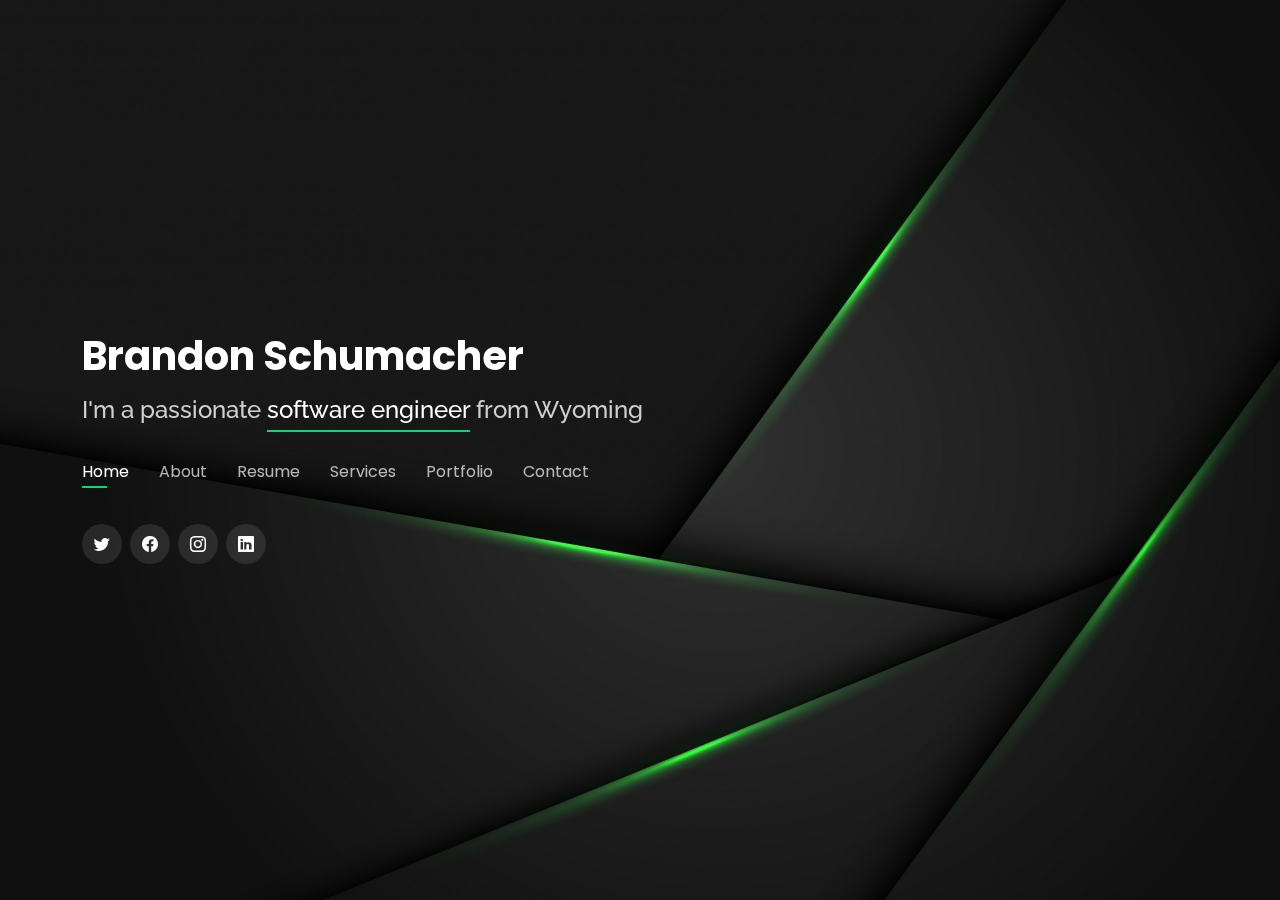
<file: index.html>
<!DOCTYPE html>
<html lang="en">

<head>
  <meta charset="utf-8">
  <meta content="width=device-width, initial-scale=1.0" name="viewport">

  <title>Brandon Schumacher's Portfolio</title>
  <meta content="" name="description">
  <meta content="" name="keywords">

  <!-- Favicons -->
  <link href="assets/img/favicon.png" rel="icon">
  <link href="assets/img/apple-touch-icon.png" rel="apple-touch-icon">

  <!-- Google Fonts -->
  <link href="https://fonts.googleapis.com/css?family=Open+Sans:300,300i,400,400i,600,600i,700,700i|Raleway:300,300i,400,400i,500,500i,600,600i,700,700i|Poppins:300,300i,400,400i,500,500i,600,600i,700,700i" rel="stylesheet">

  <!-- Vendor CSS Files -->
  <link href="assets/vendor/bootstrap/css/bootstrap.min.css" rel="stylesheet">
  <link href="assets/vendor/bootstrap-icons/bootstrap-icons.css" rel="stylesheet">
  <link href="assets/vendor/boxicons/css/boxicons.min.css" rel="stylesheet">
  <link href="assets/vendor/glightbox/css/glightbox.min.css" rel="stylesheet">
  <link href="assets/vendor/remixicon/remixicon.css" rel="stylesheet">
  <link href="assets/vendor/swiper/swiper-bundle.min.css" rel="stylesheet">

  <!-- Template Main CSS File -->
  <link href="assets/css/style.css" rel="stylesheet">

  <!-- =======================================================
  * Template Name: Personal - v4.8.1
  * Template URL: https://bootstrapmade.com/personal-free-resume-bootstrap-template/
  * Author: BootstrapMade.com
  * License: https://bootstrapmade.com/license/
  ======================================================== -->
</head>

<body>

  <!-- ======= Header ======= -->
  <header id="header">
    <div class="container" id="main-container">

      <h1 ><a href="index.html">Brandon Schumacher</a></h1>
      <!-- Uncomment below if you prefer to use an image logo -->
      <!-- <a href="index.html" class="mr-auto"><img src="assets/img/logo.png" alt="" class="img-fluid"></a> -->
      <h2>I'm a passionate <span>software engineer</span> from Wyoming</h2>

      <nav id="navbar" class="navbar">
        <ul>
          <li><a class="nav-link active" href="#header">Home</a></li>
          <li><a class="nav-link" href="#about">About</a></li>
          <li><a class="nav-link" href="#resume">Resume</a></li>
          <li><a class="nav-link" href="#services">Services</a></li>
          <li><a class="nav-link" href="#portfolio">Portfolio</a></li>
          <li><a class="nav-link" href="#contact">Contact</a></li>
        </ul>
        <i class="bi bi-list mobile-nav-toggle"></i>
      </nav><!-- .navbar -->

      <div class="social-links">
        <a href="#" class="twitter"><i class="bi bi-twitter"></i></a>
        <a href="#" class="facebook"><i class="bi bi-facebook"></i></a>
        <a href="#" class="instagram"><i class="bi bi-instagram"></i></a>
        <a href="#" class="linkedin"><i class="bi bi-linkedin"></i></a>
      </div>

    </div>
  </header><!-- End Header -->

  <!-- ======= About Section ======= -->
  <section id="about" class="about">

    <!-- ======= About Me ======= -->
    <div class="about-me container">

      <div class="section-title">
        <h2>About</h2>
        <p>Learn more about me</p>
      </div>

      <div class="row">
        <div class="col-lg-4" data-aos="fade-right">
          <img src="assets/img/me.jpg" class="img-fluid" alt="">
        </div>
        <div class="col-lg-8 pt-4 pt-lg-0 content" data-aos="fade-left">
          <h3>UI/UX &amp; Graphic Designer</h3>
          <p class="fst-italic">
            Lorem ipsum dolor sit amet, consectetur adipiscing elit, sed do eiusmod tempor incididunt ut labore et dolore
            magna aliqua.
          </p>
          <div class="row">
            <div class="col-lg-6">
              <ul>
                <li><i class="bi bi-chevron-right"></i> <strong>Birthday:</strong> <span>March 30, 1984</span></li>
                <li><i class="bi bi-chevron-right"></i> <strong>Website:</strong> <span>www.brandonschumacher.com</span></li>
                <li><i class="bi bi-chevron-right"></i> <strong>Phone:</strong> <span>+307 421 0465</span></li>
                <li><i class="bi bi-chevron-right"></i> <strong>Location:</strong> <span>Cheyenne, WY</span></li>
              </ul>
            </div>
            <div class="col-lg-6">
              <ul>
                <li><i class="bi bi-chevron-right"></i> <strong>Degree:</strong> <span>Bachelor's of Music Education</span></li>
                <li><i class="bi bi-chevron-right"></i> <strong>Certificate:</strong> <span>Software Engineer from Coding Dojo</span></li>
                <li><i class="bi bi-chevron-right"></i> <strong>Email:</strong> <span>btschu@icloud.com</span></li>
                <li><i class="bi bi-chevron-right"></i> <strong>Freelance:</strong> <span>Available</span></li>
              </ul>
            </div>
          </div>
          <!-- <p>
            Officiis eligendi itaque labore et dolorum mollitia officiis optio vero. Quisquam sunt adipisci omnis et ut. Nulla accusantium dolor incidunt officia tempore. Et eius omnis.
            Cupiditate ut dicta maxime officiis quidem quia. Sed et consectetur qui quia repellendus itaque neque. Aliquid amet quidem ut quaerat cupiditate. Ab et eum qui repellendus omnis culpa magni laudantium dolores.
          </p> -->
        </div>
      </div>

    </div><!-- End About Me -->

    <!-- ======= Counts ======= -->
    <div class="counts container">

      <div class="row">

        <div class="col-lg-3 col-md-6">
          <div class="count-box">
            <i class="bi bi-emoji-smile"></i>
            <span data-purecounter-start="0" data-purecounter-end="232" data-purecounter-duration="1" class="purecounter"></span>
            <p>Happy Clients</p>
          </div>
        </div>

        <div class="col-lg-3 col-md-6 mt-5 mt-md-0">
          <div class="count-box">
            <i class="bi bi-journal-richtext"></i>
            <span data-purecounter-start="0" data-purecounter-end="521" data-purecounter-duration="1" class="purecounter"></span>
            <p>Projects</p>
          </div>
        </div>

        <div class="col-lg-3 col-md-6 mt-5 mt-lg-0">
          <div class="count-box">
            <i class="bi bi-headset"></i>
            <span data-purecounter-start="0" data-purecounter-end="1463" data-purecounter-duration="1" class="purecounter"></span>
            <p>Hours Of Support</p>
          </div>
        </div>

        <div class="col-lg-3 col-md-6 mt-5 mt-lg-0">
          <div class="count-box">
            <i class="bi bi-award"></i>
            <span data-purecounter-start="0" data-purecounter-end="24" data-purecounter-duration="1" class="purecounter"></span>
            <p>Awards</p>
          </div>
        </div>

      </div>

    </div><!-- End Counts -->

    <!-- ======= Skills  ======= -->
    <div class="skills container">

      <div class="section-title">
        <h2>Skills</h2>
      </div>

      <div class="row skills-content">

        <div class="col-lg-6">
          <div class="progress">
            <span class="skill">HTML</span>
            <!-- <div class="progress-bar-wrap">
              <div class="progress-bar" role="progressbar" aria-valuenow="100" aria-valuemin="0" aria-valuemax="100"></div>
            </div> -->
          </div>

          <div class="progress">
            <span class="skill">CSS</span>
            <!-- <div class="progress-bar-wrap">
              <div class="progress-bar" role="progressbar" aria-valuenow="90" aria-valuemin="0" aria-valuemax="100"></div>
            </div> -->
          </div>

          <div class="progress">
            <span class="skill">JavaScript</span>
            <!-- <div class="progress-bar-wrap">
              <div class="progress-bar" role="progressbar" aria-valuenow="75" aria-valuemin="0" aria-valuemax="100"></div>
            </div> -->
          </div>

        </div>

        <div class="col-lg-6">
          <div class="progress">
            <span class="skill">Python</span>
            <!-- <div class="progress-bar-wrap">
              <div class="progress-bar" role="progressbar" aria-valuenow="80" aria-valuemin="0" aria-valuemax="100"></div>
            </div> -->
          </div>

          <div class="progress">
            <span class="skill">Flask</span>
            <!-- <div class="progress-bar-wrap">
              <div class="progress-bar" role="progressbar" aria-valuenow="90" aria-valuemin="0" aria-valuemax="100"></div>
            </div> -->
          </div>

          <div class="progress">
            <span class="skill">Django</span>
            <!-- <div class="progress-bar-wrap">
              <div class="progress-bar" role="progressbar" aria-valuenow="55" aria-valuemin="0" aria-valuemax="100"></div>
            </div> -->
          </div>

        </div>

      </div>

    </div><!-- End Skills -->

    <!-- ======= Interests ======= -->
    <div class="interests container">

      <div class="section-title">
        <h2>Skills</h2>
      </div>

      <div class="row">
        <div class="col-lg-3 col-md-4">
          <div class="icon-box">
            <i class="ri-html5-line" style="color: #ffbb2c;"></i>
            <h3>HTML5</h3>
          </div>
        </div>
        <div class="col-lg-3 col-md-4 mt-4 mt-md-0">
          <div class="icon-box">
            <i class="ri-css3-line" style="color: #5578ff;"></i>
            <h3>CSS3</h3>
          </div>
        </div>
        <div class="col-lg-3 col-md-4 mt-4 mt-md-0">
          <div class="icon-box">
            <!-- <i class="ri-calendar-todo-line" style="color: #e80368;"></i> -->
            <h3>Sed perspiciatis</h3>
          </div>
        </div>
        <div class="col-lg-3 col-md-4 mt-4 mt-lg-0">
          <div class="icon-box">
            <i class="ri-paint-brush-line" style="color: #e361ff;"></i>
            <h3>Magni Dolores</h3>
          </div>
        </div>
        <div class="col-lg-3 col-md-4 mt-4">
          <div class="icon-box">
            <i class="ri-database-2-line" style="color: #47aeff;"></i>
            <h3>Nemo Enim</h3>
          </div>
        </div>
        <div class="col-lg-3 col-md-4 mt-4">
          <div class="icon-box">
            <i class="ri-gradienter-line" style="color: #ffa76e;"></i>
            <h3>Eiusmod Tempor</h3>
          </div>
        </div>
        <div class="col-lg-3 col-md-4 mt-4">
          <div class="icon-box">
            <i class="ri-file-list-3-line" style="color: #11dbcf;"></i>
            <h3>Midela Teren</h3>
          </div>
        </div>
        <div class="col-lg-3 col-md-4 mt-4">
          <div class="icon-box">
            <i class="ri-price-tag-2-line" style="color: #4233ff;"></i>
            <h3>Pira Neve</h3>
          </div>
        </div>
        <div class="col-lg-3 col-md-4 mt-4">
          <div class="icon-box">
            <i class="ri-anchor-line" style="color: #b2904f;"></i>
            <h3>Dirada Pack</h3>
          </div>
        </div>
        <div class="col-lg-3 col-md-4 mt-4">
          <div class="icon-box">
            <i class="ri-disc-line" style="color: #b20969;"></i>
            <h3>Moton Ideal</h3>
          </div>
        </div>
        <div class="col-lg-3 col-md-4 mt-4">
          <div class="icon-box">
            <i class="ri-base-station-line" style="color: #ff5828;"></i>
            <h3>Verdo Park</h3>
          </div>
        </div>
        <div class="col-lg-3 col-md-4 mt-4">
          <div class="icon-box">
            <i class="ri-fingerprint-line" style="color: #29cc61;"></i>
            <h3>Flavor Nivelanda</h3>
          </div>
        </div>
      </div>

    </div><!-- End Interests -->

    <!-- ======= Testimonials ======= -->
    <div class="testimonials container">

      <div class="section-title">
        <h2>Testimonials</h2>
      </div>

      <div class="testimonials-slider swiper" data-aos="fade-up" data-aos-delay="100">
        <div class="swiper-wrapper">

          <div class="swiper-slide">
            <div class="testimonial-item">
              <p>
                <i class="bx bxs-quote-alt-left quote-icon-left"></i>
                Proin iaculis purus consequat sem cure digni ssim donec porttitora entum suscipit rhoncus. Accusantium quam, ultricies eget id, aliquam eget nibh et. Maecen aliquam, risus at semper.
                <i class="bx bxs-quote-alt-right quote-icon-right"></i>
              </p>
              <img src="assets/img/testimonials/testimonials-1.jpg" class="testimonial-img" alt="">
              <h3>Saul Goodman</h3>
              <h4>Ceo &amp; Founder</h4>
            </div>
          </div><!-- End testimonial item -->

          <div class="swiper-slide">
            <div class="testimonial-item">
              <p>
                <i class="bx bxs-quote-alt-left quote-icon-left"></i>
                Export tempor illum tamen malis malis eram quae irure esse labore quem cillum quid cillum eram malis quorum velit fore eram velit sunt aliqua noster fugiat irure amet legam anim culpa.
                <i class="bx bxs-quote-alt-right quote-icon-right"></i>
              </p>
              <img src="assets/img/testimonials/testimonials-2.jpg" class="testimonial-img" alt="">
              <h3>Sara Wilsson</h3>
              <h4>Designer</h4>
            </div>
          </div><!-- End testimonial item -->

          <div class="swiper-slide">
            <div class="testimonial-item">
              <p>
                <i class="bx bxs-quote-alt-left quote-icon-left"></i>
                Enim nisi quem export duis labore cillum quae magna enim sint quorum nulla quem veniam duis minim tempor labore quem eram duis noster aute amet eram fore quis sint minim.
                <i class="bx bxs-quote-alt-right quote-icon-right"></i>
              </p>
              <img src="assets/img/testimonials/testimonials-3.jpg" class="testimonial-img" alt="">
              <h3>Jena Karlis</h3>
              <h4>Store Owner</h4>
            </div>
          </div><!-- End testimonial item -->

          <div class="swiper-slide">
            <div class="testimonial-item">
              <p>
                <i class="bx bxs-quote-alt-left quote-icon-left"></i>
                Fugiat enim eram quae cillum dolore dolor amet nulla culpa multos export minim fugiat minim velit minim dolor enim duis veniam ipsum anim magna sunt elit fore quem dolore labore illum veniam.
                <i class="bx bxs-quote-alt-right quote-icon-right"></i>
              </p>
              <img src="assets/img/testimonials/testimonials-4.jpg" class="testimonial-img" alt="">
              <h3>Matt Brandon</h3>
              <h4>Freelancer</h4>
            </div>
          </div><!-- End testimonial item -->

          <div class="swiper-slide">
            <div class="testimonial-item">
              <p>
                <i class="bx bxs-quote-alt-left quote-icon-left"></i>
                Quis quorum aliqua sint quem legam fore sunt eram irure aliqua veniam tempor noster veniam enim culpa labore duis sunt culpa nulla illum cillum fugiat legam esse veniam culpa fore nisi cillum quid.
                <i class="bx bxs-quote-alt-right quote-icon-right"></i>
              </p>
              <img src="assets/img/testimonials/testimonials-5.jpg" class="testimonial-img" alt="">
              <h3>John Larson</h3>
              <h4>Entrepreneur</h4>
            </div>
          </div><!-- End testimonial item -->

        </div>
        <div class="swiper-pagination"></div>
      </div>

      <div class="owl-carousel testimonials-carousel">

      </div>

    </div><!-- End Testimonials  -->

  </section><!-- End About Section -->

  <!-- ======= Resume Section ======= -->
  <section id="resume" class="resume">
    <div class="container">

      <div class="section-title">
        <h2>Resume</h2>
        <p>Check My Resume</p>
      </div>

      <div class="row">
        <div class="col-lg-6">
          <h3 class="resume-title">Sumary</h3>
          <div class="resume-item pb-0">
            <h4>Alice Barkley</h4>
            <p><em>Innovative and deadline-driven Graphic Designer with 3+ years of experience designing and developing user-centered digital/print marketing material from initial concept to final, polished deliverable.</em></p>
            <p>
            <ul>
              <li>Portland par 127,Orlando, FL</li>
              <li>(123) 456-7891</li>
              <li>alice.barkley@example.com</li>
            </ul>
            </p>
          </div>

          <h3 class="resume-title">Education</h3>
          <div class="resume-item">
            <h4>Master of Fine Arts &amp; Graphic Design</h4>
            <h5>2015 - 2016</h5>
            <p><em>Rochester Institute of Technology, Rochester, NY</em></p>
            <p>Qui deserunt veniam. Et sed aliquam labore tempore sed quisquam iusto autem sit. Ea vero voluptatum qui ut dignissimos deleniti nerada porti sand markend</p>
          </div>
          <div class="resume-item">
            <h4>Bachelor of Fine Arts &amp; Graphic Design</h4>
            <h5>2010 - 2014</h5>
            <p><em>Rochester Institute of Technology, Rochester, NY</em></p>
            <p>Quia nobis sequi est occaecati aut. Repudiandae et iusto quae reiciendis et quis Eius vel ratione eius unde vitae rerum voluptates asperiores voluptatem Earum molestiae consequatur neque etlon sader mart dila</p>
          </div>
        </div>
        <div class="col-lg-6">
          <h3 class="resume-title">Professional Experience</h3>
          <div class="resume-item">
            <h4>Senior graphic design specialist</h4>
            <h5>2019 - Present</h5>
            <p><em>Experion, New York, NY </em></p>
            <p>
            <ul>
              <li>Lead in the design, development, and implementation of the graphic, layout, and production communication materials</li>
              <li>Delegate tasks to the 7 members of the design team and provide counsel on all aspects of the project. </li>
              <li>Supervise the assessment of all graphic materials in order to ensure quality and accuracy of the design</li>
              <li>Oversee the efficient use of production project budgets ranging from $2,000 - $25,000</li>
            </ul>
            </p>
          </div>
          <div class="resume-item">
            <h4>Graphic design specialist</h4>
            <h5>2017 - 2018</h5>
            <p><em>Stepping Stone Advertising, New York, NY</em></p>
            <p>
            <ul>
              <li>Developed numerous marketing programs (logos, brochures,infographics, presentations, and advertisements).</li>
              <li>Managed up to 5 projects or tasks at a given time while under pressure</li>
              <li>Recommended and consulted with clients on the most appropriate graphic design</li>
              <li>Created 4+ design presentations and proposals a month for clients and account managers</li>
            </ul>
            </p>
          </div>
        </div>
      </div>

    </div>
  </section><!-- End Resume Section -->

  <!-- ======= Services Section ======= -->
  <section id="services" class="services">
    <div class="container">

      <div class="section-title">
        <h2>Services</h2>
        <p>My Services</p>
      </div>

      <div class="row">
        <div class="col-lg-4 col-md-6 d-flex align-items-stretch">
          <div class="icon-box">
            <div class="icon"><i class="bx bxl-dribbble"></i></div>
            <h4><a href="">Lorem Ipsum</a></h4>
            <p>Voluptatum deleniti atque corrupti quos dolores et quas molestias excepturi</p>
          </div>
        </div>

        <div class="col-lg-4 col-md-6 d-flex align-items-stretch mt-4 mt-md-0">
          <div class="icon-box">
            <div class="icon"><i class="bx bx-file"></i></div>
            <h4><a href="">Sed ut perspiciatis</a></h4>
            <p>Duis aute irure dolor in reprehenderit in voluptate velit esse cillum dolore</p>
          </div>
        </div>

        <div class="col-lg-4 col-md-6 d-flex align-items-stretch mt-4 mt-lg-0">
          <div class="icon-box">
            <div class="icon"><i class="bx bx-tachometer"></i></div>
            <h4><a href="">Magni Dolores</a></h4>
            <p>Excepteur sint occaecat cupidatat non proident, sunt in culpa qui officia</p>
          </div>
        </div>

        <div class="col-lg-4 col-md-6 d-flex align-items-stretch mt-4">
          <div class="icon-box">
            <div class="icon"><i class="bx bx-world"></i></div>
            <h4><a href="">Nemo Enim</a></h4>
            <p>At vero eos et accusamus et iusto odio dignissimos ducimus qui blanditiis</p>
          </div>
        </div>

        <div class="col-lg-4 col-md-6 d-flex align-items-stretch mt-4">
          <div class="icon-box">
            <div class="icon"><i class="bx bx-slideshow"></i></div>
            <h4><a href="">Dele cardo</a></h4>
            <p>Quis consequatur saepe eligendi voluptatem consequatur dolor consequuntur</p>
          </div>
        </div>

        <div class="col-lg-4 col-md-6 d-flex align-items-stretch mt-4">
          <div class="icon-box">
            <div class="icon"><i class="bx bx-arch"></i></div>
            <h4><a href="">Divera don</a></h4>
            <p>Modi nostrum vel laborum. Porro fugit error sit minus sapiente sit aspernatur</p>
          </div>
        </div>

      </div>

    </div>
  </section><!-- End Services Section -->

  <!-- ======= Portfolio Section ======= -->
  <section id="portfolio" class="portfolio">
    <div class="container">

      <div class="section-title">
        <h2>Portfolio</h2>
        <p>My Works</p>
      </div>

      <div class="row">
        <div class="col-lg-12 d-flex justify-content-center">
          <ul id="portfolio-flters">
            <li data-filter="*" class="filter-active">All</li>
            <li data-filter=".filter-app">App</li>
            <li data-filter=".filter-card">Card</li>
            <li data-filter=".filter-web">Web</li>
          </ul>
        </div>
      </div>

      <div class="row portfolio-container">

        <div class="col-lg-4 col-md-6 portfolio-item filter-app">
          <div class="portfolio-wrap">
            <img src="assets/img/portfolio/portfolio-1.jpg" class="img-fluid" alt="">
            <div class="portfolio-info">
              <h4>App 1</h4>
              <p>App</p>
              <div class="portfolio-links">
                <a href="assets/img/portfolio/portfolio-1.jpg" data-gallery="portfolioGallery" class="portfolio-lightbox" title="App 1"><i class="bx bx-plus"></i></a>
                <a href="portfolio-details.html" data-gallery="portfolioDetailsGallery" data-glightbox="type: external" class="portfolio-details-lightbox" title="Portfolio Details"><i class="bx bx-link"></i></a>
              </div>
            </div>
          </div>
        </div>

        <div class="col-lg-4 col-md-6 portfolio-item filter-web">
          <div class="portfolio-wrap">
            <img src="assets/img/portfolio/portfolio-2.jpg" class="img-fluid" alt="">
            <div class="portfolio-info">
              <h4>Web 3</h4>
              <p>Web</p>
              <div class="portfolio-links">
                <a href="assets/img/portfolio/portfolio-2.jpg" data-gallery="portfolioGallery" class="portfolio-lightbox" title="Web 3"><i class="bx bx-plus"></i></a>
                <a href="portfolio-details.html" data-gallery="portfolioDetailsGallery" data-glightbox="type: external" class="portfolio-details-lightbox" title="Portfolio Details"><i class="bx bx-link"></i></a>
              </div>
            </div>
          </div>
        </div>

        <div class="col-lg-4 col-md-6 portfolio-item filter-app">
          <div class="portfolio-wrap">
            <img src="assets/img/portfolio/portfolio-3.jpg" class="img-fluid" alt="">
            <div class="portfolio-info">
              <h4>App 2</h4>
              <p>App</p>
              <div class="portfolio-links">
                <a href="assets/img/portfolio/portfolio-3.jpg" data-gallery="portfolioGallery" class="portfolio-lightbox" title="App 2"><i class="bx bx-plus"></i></a>
                <a href="portfolio-details.html" data-gallery="portfolioDetailsGallery" data-glightbox="type: external" class="portfolio-details-lightbox" title="Portfolio Details"><i class="bx bx-link"></i></a>
              </div>
            </div>
          </div>
        </div>

        <div class="col-lg-4 col-md-6 portfolio-item filter-card">
          <div class="portfolio-wrap">
            <img src="assets/img/portfolio/portfolio-4.jpg" class="img-fluid" alt="">
            <div class="portfolio-info">
              <h4>Card 2</h4>
              <p>Card</p>
              <div class="portfolio-links">
                <a href="assets/img/portfolio/portfolio-4.jpg" data-gallery="portfolioGallery" class="portfolio-lightbox" title="Card 2"><i class="bx bx-plus"></i></a>
                <a href="portfolio-details.html" data-gallery="portfolioDetailsGallery" data-glightbox="type: external" class="portfolio-details-lightbox" title="Portfolio Details"><i class="bx bx-link"></i></a>
              </div>
            </div>
          </div>
        </div>

        <div class="col-lg-4 col-md-6 portfolio-item filter-web">
          <div class="portfolio-wrap">
            <img src="assets/img/portfolio/portfolio-5.jpg" class="img-fluid" alt="">
            <div class="portfolio-info">
              <h4>Web 2</h4>
              <p>Web</p>
              <div class="portfolio-links">
                <a href="assets/img/portfolio/portfolio-5.jpg" data-gallery="portfolioGallery" class="portfolio-lightbox" title="Web 2"><i class="bx bx-plus"></i></a>
                <a href="portfolio-details.html" data-gallery="portfolioDetailsGallery" data-glightbox="type: external" class="portfolio-details-lightbox" title="Portfolio Details"><i class="bx bx-link"></i></a>
              </div>
            </div>
          </div>
        </div>

        <div class="col-lg-4 col-md-6 portfolio-item filter-app">
          <div class="portfolio-wrap">
            <img src="assets/img/portfolio/portfolio-6.jpg" class="img-fluid" alt="">
            <div class="portfolio-info">
              <h4>App 3</h4>
              <p>App</p>
              <div class="portfolio-links">
                <a href="assets/img/portfolio/portfolio-6.jpg" data-gallery="portfolioGallery" class="portfolio-lightbox" title="App 3"><i class="bx bx-plus"></i></a>
                <a href="portfolio-details.html" data-gallery="portfolioDetailsGallery" data-glightbox="type: external" class="portfolio-details-lightbox" title="Portfolio Details"><i class="bx bx-link"></i></a>
              </div>
            </div>
          </div>
        </div>

        <div class="col-lg-4 col-md-6 portfolio-item filter-card">
          <div class="portfolio-wrap">
            <img src="assets/img/portfolio/portfolio-7.jpg" class="img-fluid" alt="">
            <div class="portfolio-info">
              <h4>Card 1</h4>
              <p>Card</p>
              <div class="portfolio-links">
                <a href="assets/img/portfolio/portfolio-7.jpg" data-gallery="portfolioGallery" class="portfolio-lightbox" title="Card 1"><i class="bx bx-plus"></i></a>
                <a href="portfolio-details.html" data-gallery="portfolioDetailsGallery" data-glightbox="type: external" class="portfolio-details-lightbox" title="Portfolio Details"><i class="bx bx-link"></i></a>
              </div>
            </div>
          </div>
        </div>

        <div class="col-lg-4 col-md-6 portfolio-item filter-card">
          <div class="portfolio-wrap">
            <img src="assets/img/portfolio/portfolio-8.jpg" class="img-fluid" alt="">
            <div class="portfolio-info">
              <h4>Card 3</h4>
              <p>Card</p>
              <div class="portfolio-links">
                <a href="assets/img/portfolio/portfolio-8.jpg" data-gallery="portfolioGallery" class="portfolio-lightbox" title="Card 3"><i class="bx bx-plus"></i></a>
                <a href="portfolio-details.html" data-gallery="portfolioDetailsGallery" data-glightbox="type: external" class="portfolio-details-lightbox" title="Portfolio Details"><i class="bx bx-link"></i></a>
              </div>
            </div>
          </div>
        </div>

        <div class="col-lg-4 col-md-6 portfolio-item filter-web">
          <div class="portfolio-wrap">
            <img src="assets/img/portfolio/portfolio-9.jpg" class="img-fluid" alt="">
            <div class="portfolio-info">
              <h4>Web 3</h4>
              <p>Web</p>
              <div class="portfolio-links">
                <a href="assets/img/portfolio/portfolio-9.jpg" data-gallery="portfolioGallery" class="portfolio-lightbox" title="Web 3"><i class="bx bx-plus"></i></a>
                <a href="portfolio-details.html" data-gallery="portfolioDetailsGallery" data-glightbox="type: external" class="portfolio-details-lightbox" title="Portfolio Details"><i class="bx bx-link"></i></a>
              </div>
            </div>
          </div>
        </div>

      </div>

    </div>
  </section><!-- End Portfolio Section -->

  <!-- ======= Contact Section ======= -->
  <section id="contact" class="contact">
    <div class="container">

      <div class="section-title">
        <h2>Contact</h2>
        <p>Contact Me</p>
      </div>

      <div class="row mt-2">

        <div class="col-md-6 d-flex align-items-stretch">
          <div class="info-box">
            <i class="bx bx-map"></i>
            <h3>My Address</h3>
            <p>A108 Adam Street, New York, NY 535022</p>
          </div>
        </div>

        <div class="col-md-6 mt-4 mt-md-0 d-flex align-items-stretch">
          <div class="info-box">
            <i class="bx bx-share-alt"></i>
            <h3>Social Profiles</h3>
            <div class="social-links">
              <a href="#" class="twitter"><i class="bi bi-twitter"></i></a>
              <a href="#" class="facebook"><i class="bi bi-facebook"></i></a>
              <a href="#" class="instagram"><i class="bi bi-instagram"></i></a>
              <a href="#" class="google-plus"><i class="bi bi-skype"></i></a>
              <a href="#" class="linkedin"><i class="bi bi-linkedin"></i></a>
            </div>
          </div>
        </div>

        <div class="col-md-6 mt-4 d-flex align-items-stretch">
          <div class="info-box">
            <i class="bx bx-envelope"></i>
            <h3>Email Me</h3>
            <p>contact@example.com</p>
          </div>
        </div>
        <div class="col-md-6 mt-4 d-flex align-items-stretch">
          <div class="info-box">
            <i class="bx bx-phone-call"></i>
            <h3>Call Me</h3>
            <p>+1 5589 55488 55</p>
          </div>
        </div>
      </div>

      <form action="forms/contact.php" method="post" role="form" class="php-email-form mt-4">
        <div class="row">
          <div class="col-md-6 form-group">
            <input type="text" name="name" class="form-control" id="name" placeholder="Your Name" required>
          </div>
          <div class="col-md-6 form-group mt-3 mt-md-0">
            <input type="email" class="form-control" name="email" id="email" placeholder="Your Email" required>
          </div>
        </div>
        <div class="form-group mt-3">
          <input type="text" class="form-control" name="subject" id="subject" placeholder="Subject" required>
        </div>
        <div class="form-group mt-3">
          <textarea class="form-control" name="message" rows="5" placeholder="Message" required></textarea>
        </div>
        <div class="my-3">
          <div class="loading">Loading</div>
          <div class="error-message"></div>
          <div class="sent-message">Your message has been sent. Thank you!</div>
        </div>
        <div class="text-center"><button type="submit">Send Message</button></div>
      </form>

    </div>
  </section><!-- End Contact Section -->

  

  <!-- Vendor JS Files -->
  <script src="assets/vendor/purecounter/purecounter_vanilla.js"></script>
  <script src="assets/vendor/bootstrap/js/bootstrap.bundle.min.js"></script>
  <script src="assets/vendor/glightbox/js/glightbox.min.js"></script>
  <script src="assets/vendor/isotope-layout/isotope.pkgd.min.js"></script>
  <script src="assets/vendor/swiper/swiper-bundle.min.js"></script>
  <script src="assets/vendor/waypoints/noframework.waypoints.js"></script>
  <script src="assets/vendor/php-email-form/validate.js"></script>

  <!-- Template Main JS File -->
  <script src="assets/js/main.js"></script>

</body>

</html>
</file>
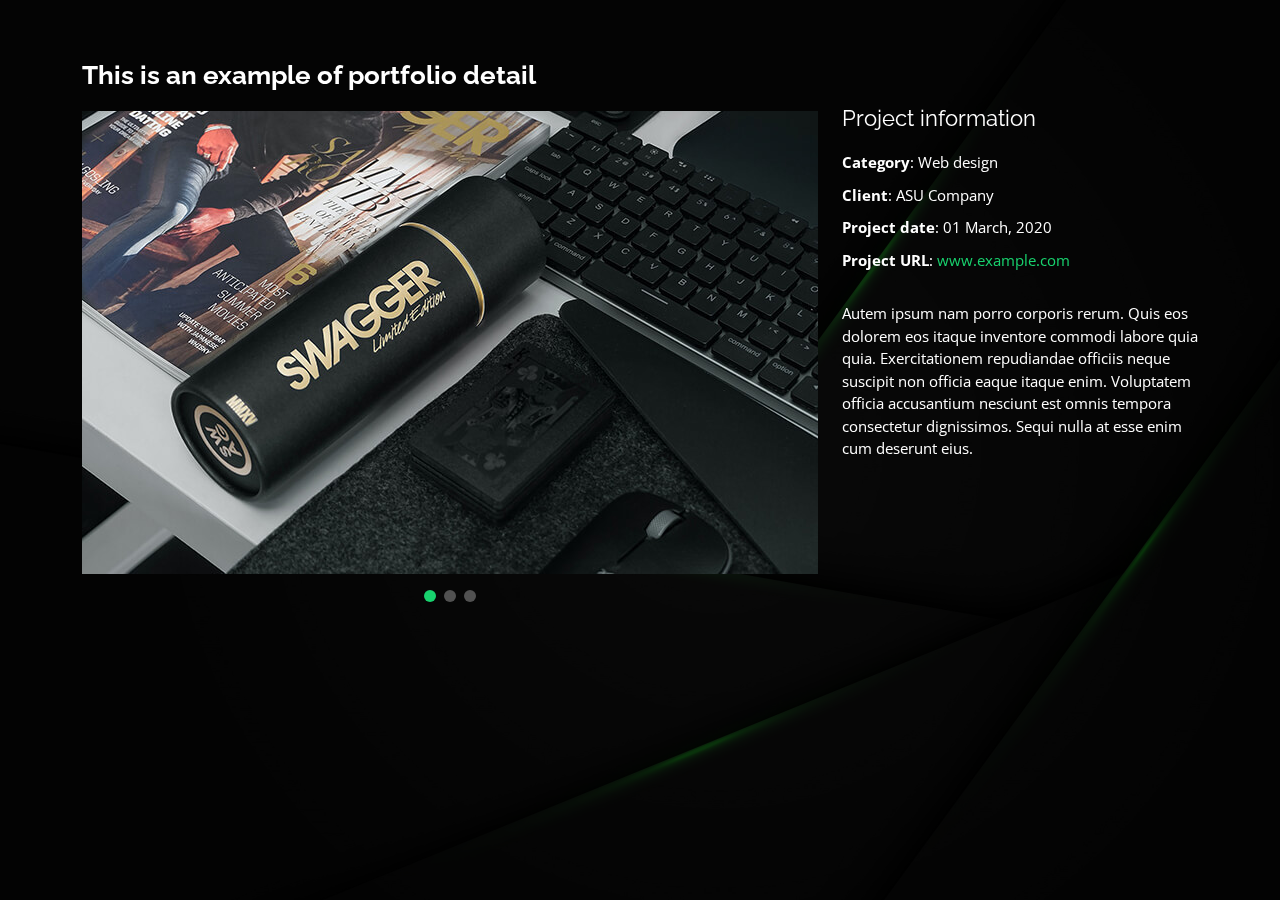
<file: portfolio-details.html>
<!DOCTYPE html>
<html lang="en">

<head>
  <meta charset="utf-8">
  <meta content="width=device-width, initial-scale=1.0" name="viewport">

  <title>Portfolio Details - Personal Bootstrap Template</title>
  <meta content="" name="description">
  <meta content="" name="keywords">

  <!-- Favicons -->
  <link href="assets/img/favicon.png" rel="icon">
  <link href="assets/img/apple-touch-icon.png" rel="apple-touch-icon">

  <!-- Google Fonts -->
  <link href="https://fonts.googleapis.com/css?family=Open+Sans:300,300i,400,400i,600,600i,700,700i|Raleway:300,300i,400,400i,500,500i,600,600i,700,700i|Poppins:300,300i,400,400i,500,500i,600,600i,700,700i" rel="stylesheet">

  <!-- Vendor CSS Files -->
  <link href="assets/vendor/bootstrap/css/bootstrap.min.css" rel="stylesheet">
  <link href="assets/vendor/bootstrap-icons/bootstrap-icons.css" rel="stylesheet">
  <link href="assets/vendor/boxicons/css/boxicons.min.css" rel="stylesheet">
  <link href="assets/vendor/glightbox/css/glightbox.min.css" rel="stylesheet">
  <link href="assets/vendor/remixicon/remixicon.css" rel="stylesheet">
  <link href="assets/vendor/swiper/swiper-bundle.min.css" rel="stylesheet">

  <!-- Template Main CSS File -->
  <link href="assets/css/style.css" rel="stylesheet">

  <!-- =======================================================
  * Template Name: Personal - v4.8.1
  * Template URL: https://bootstrapmade.com/personal-free-resume-bootstrap-template/
  * Author: BootstrapMade.com
  * License: https://bootstrapmade.com/license/
  ======================================================== -->
</head>

<body>

  <main id="main">

    <!-- ======= Portfolio Details ======= -->
    <div id="portfolio-details" class="portfolio-details">
      <div class="container">

        <div class="row">

          <div class="col-lg-8">
            <h2 class="portfolio-title">This is an example of portfolio detail</h2>

            <div class="portfolio-details-slider swiper">
              <div class="swiper-wrapper align-items-center">

                <div class="swiper-slide">
                  <img src="assets/img/portfolio/portfolio-details-1.jpg" alt="">
                </div>

                <div class="swiper-slide">
                  <img src="assets/img/portfolio/portfolio-details-2.jpg" alt="">
                </div>

                <div class="swiper-slide">
                  <img src="assets/img/portfolio/portfolio-details-3.jpg" alt="">
                </div>

              </div>
              <div class="swiper-pagination"></div>
            </div>

          </div>

          <div class="col-lg-4 portfolio-info">
            <h3>Project information</h3>
            <ul>
              <li><strong>Category</strong>: Web design</li>
              <li><strong>Client</strong>: ASU Company</li>
              <li><strong>Project date</strong>: 01 March, 2020</li>
              <li><strong>Project URL</strong>: <a href="#">www.example.com</a></li>
            </ul>

            <p>
              Autem ipsum nam porro corporis rerum. Quis eos dolorem eos itaque inventore commodi labore quia quia. Exercitationem repudiandae officiis neque suscipit non officia eaque itaque enim. Voluptatem officia accusantium nesciunt est omnis tempora consectetur dignissimos. Sequi nulla at esse enim cum deserunt eius.
            </p>
          </div>

        </div>

      </div>
    </div><!-- End Portfolio Details -->

  </main><!-- End #main -->

  

  <!-- Vendor JS Files -->
  <script src="assets/vendor/purecounter/purecounter_vanilla.js"></script>
  <script src="assets/vendor/bootstrap/js/bootstrap.bundle.min.js"></script>
  <script src="assets/vendor/glightbox/js/glightbox.min.js"></script>
  <script src="assets/vendor/isotope-layout/isotope.pkgd.min.js"></script>
  <script src="assets/vendor/swiper/swiper-bundle.min.js"></script>
  <script src="assets/vendor/waypoints/noframework.waypoints.js"></script>
  <script src="assets/vendor/php-email-form/validate.js"></script>

  <!-- Template Main JS File -->
  <script src="assets/js/main.js"></script>

</body>

</html>
</file>
<file: assets/css/style.css>
/**
* Template Name: Personal - v4.8.1
* Template URL: https://bootstrapmade.com/personal-free-resume-bootstrap-template/
* Author: BootstrapMade.com
* License: https://bootstrapmade.com/license/
*/

/*--------------------------------------------------------------
# General
--------------------------------------------------------------*/
body {
  font-family: "Open Sans", sans-serif;
  background-color: #040404;
  color: #fff;
  position: relative;
  background: transparent;
}

body::before {
  content: "";
  position: fixed;
  background: #040404 url("../img/bg.jpg") top right no-repeat;
  transform: scaleX(-1);
  background-size: cover;
  left: 0;
  right: 0;
  top: 0;
  height: 100vh;
  z-index: -1;
}

@media (min-width: 1024px) {
  body::before {
    background-attachment: fixed;
  }
}

a {
  color: #18d26e;
  text-decoration: none;
}

a:hover {
  color: #35e888;
  text-decoration: none;
}

h1,
h2,
h3,
h4,
h5,
h6 {
  font-family: "Raleway", sans-serif;
}

/*--------------------------------------------------------------
# Header
--------------------------------------------------------------*/
#header {
  transition: ease-in-out 0.3s;
  position: relative;
  height: 100vh;
  display: flex;
  align-items: center;
  z-index: 997;
  overflow-y: auto;
}

/* #main-container {
  background-color: black;
  opacity: .6;
  padding: 20px 0;
} */

#header * {
  transition: ease-in-out 0.3s;
}

#header h1 {
  font-size: 40px;
  margin: 0;
  padding: 0;
  line-height: 1;
  font-weight: 700;
  font-family: "Poppins", sans-serif;
}

#header h1 a,
#header h1 a:hover {
  color: #fff;
  line-height: 1;
  display: inline-block;
}

#header h2 {
  font-size: 24px;
  margin-top: 20px;
  color: rgba(255, 255, 255, 0.8);
}

#header h2 span {
  color: #fff;
  border-bottom: 2px solid #18d26e;
  padding-bottom: 6px;
}

#header img {
  padding: 0;
  margin: 0;
}

#header .social-links {
  margin-top: 40px;
  display: flex;
}

#header .social-links a {
  font-size: 16px;
  display: flex;
  justify-content: center;
  align-items: center;
  background: rgba(255, 255, 255, 0.1);
  color: #fff;
  line-height: 1;
  margin-right: 8px;
  border-radius: 50%;
  width: 40px;
  height: 40px;
}

#header .social-links a:hover {
  background: #18d26e;
}

@media (max-width: 992px) {
  #header h1 {
    font-size: 36px;
  }

  #header h2 {
    font-size: 20px;
    line-height: 30px;
  }

  #header .social-links {
    margin-top: 15px;
  }

  #header .container {
    display: flex;
    flex-direction: column;
    align-items: center;
  }
}

/* Header Top */
#header.header-top {
  height: 80px;
  position: fixed;
  left: 0;
  top: 0;
  right: 0;
  background: rgba(0, 0, 0, 0.9);
}

#header.header-top .social-links,
#header.header-top h2 {
  display: none;
}

#header.header-top h1 {
  margin-right: auto;
  font-size: 36px;
}

#header.header-top .container {
  display: flex;
  align-items: center;
}

#header.header-top .navbar {
  margin: 0;
}

@media (max-width: 768px) {
  #header.header-top {
    height: 60px;
  }

  #header.header-top h1 {
    font-size: 26px;
  }
}

/*--------------------------------------------------------------
# Navigation Menu
--------------------------------------------------------------*/
/**
* Desktop Navigation 
*/
.navbar {
  padding: 0;
  margin-top: 35px;
}

.navbar ul {
  margin: 0;
  padding: 0;
  display: flex;
  list-style: none;
  align-items: center;
}

.navbar li {
  position: relative;
}

.navbar li+li {
  margin-left: 30px;
}

.navbar a,
.navbar a:focus {
  display: flex;
  align-items: center;
  justify-content: space-between;
  padding: 0;
  font-family: "Poppins", sans-serif;
  font-size: 16px;
  font-weight: 400;
  color: rgba(255, 255, 255, 0.7);
  white-space: nowrap;
  transition: 0.3s;
}

.navbar a i,
.navbar a:focus i {
  font-size: 12px;
  line-height: 0;
  margin-left: 5px;
}

.navbar a:before {
  content: "";
  position: absolute;
  width: 0;
  height: 2px;
  bottom: -4px;
  left: 0;
  background-color: #18d26e;
  visibility: hidden;
  width: 0px;
  transition: all 0.3s ease-in-out 0s;
}

.navbar a:hover:before,
.navbar li:hover>a:before,
.navbar .active:before {
  visibility: visible;
  width: 25px;
}

.navbar a:hover,
.navbar .active,
.navbar .active:focus,
.navbar li:hover>a {
  color: #fff;
}

/**
* Mobile Navigation 
*/
.mobile-nav-toggle {
  color: #fff;
  font-size: 28px;
  cursor: pointer;
  display: none;
  line-height: 0;
  transition: 0.5s;
  position: fixed;
  right: 15px;
  top: 15px;
}

@media (max-width: 991px) {
  .mobile-nav-toggle {
    display: block;
  }

  .navbar ul {
    display: none;
  }
}

.navbar-mobile {
  position: fixed;
  overflow: hidden;
  top: 0;
  right: 0;
  left: 0;
  bottom: 0;
  background: rgba(0, 0, 0, 0.9);
  transition: 0.3s;
  z-index: 999;
  margin-top: 0;
}

.navbar-mobile .mobile-nav-toggle {
  position: absolute;
  top: 15px;
  right: 15px;
}

.navbar-mobile ul {
  display: block;
  position: absolute;
  top: 55px;
  right: 15px;
  bottom: 45px;
  left: 15px;
  padding: 10px 0;
  overflow-y: auto;
  transition: 0.3s;
  border: 2px solid rgba(255, 255, 255, 0.2);
}

.navbar-mobile li {
  padding: 12px 20px;
}

.navbar-mobile li+li {
  margin: 0;
}

.navbar-mobile a,
.navbar-mobile a:focus {
  font-size: 16px;
  position: relative;
}

/*--------------------------------------------------------------
# Sections General
--------------------------------------------------------------*/
section {
  overflow: hidden;
  position: absolute;
  width: 100%;
  top: 140px;
  bottom: 100%;
  opacity: 0;
  transition: ease-in-out 0.4s;
  z-index: 2;
}

section.section-show {
  top: 100px;
  bottom: auto;
  opacity: 1;
  padding-bottom: 45px;
}

section .container {
  background: rgba(0, 0, 0, 0.9);
  padding: 30px;
}

@media (max-width: 768px) {
  section {
    top: 120px;
  }

  section.section-show {
    top: 80px;
  }
}

.section-title h2 {
  font-size: 14px;
  font-weight: 500;
  padding: 0;
  line-height: 1px;
  margin: 0 0 20px 0;
  letter-spacing: 2px;
  text-transform: uppercase;
  color: #aaaaaa;
  font-family: "Poppins", sans-serif;
}

.section-title h2::after {
  content: "";
  width: 120px;
  height: 1px;
  display: inline-block;
  background: #4ceb95;
  margin: 4px 10px;
}

.section-title p {
  margin: 0;
  margin: -15px 0 15px 0;
  font-size: 36px;
  font-weight: 700;
  text-transform: uppercase;
  font-family: "Poppins", sans-serif;
  color: #fff;
}

/*--------------------------------------------------------------
# About
--------------------------------------------------------------*/
.about-me .content h3 {
  font-weight: 700;
  font-size: 26px;
  color: #18d26e;
}

.about-me .content ul {
  list-style: none;
  padding: 0;
}

.about-me .content ul li {
  margin-bottom: 20px;
  display: flex;
  align-items: center;
}

.about-me .content ul strong {
  margin-right: 10px;
}

.about-me .content ul i {
  font-size: 16px;
  margin-right: 5px;
  color: #18d26e;
  line-height: 0;
}

.about-me .content p:last-child {
  margin-bottom: 0;
}

/*--------------------------------------------------------------
# Counts
--------------------------------------------------------------*/
.counts {
  padding: 70px 0 60px;
}

.counts .count-box {
  padding: 30px 30px 25px 30px;
  width: 100%;
  position: relative;
  text-align: center;
  background: rgba(255, 255, 255, 0.08);
}

.counts .count-box i {
  position: absolute;
  top: -25px;
  left: 50%;
  transform: translateX(-50%);
  font-size: 24px;
  background: rgba(255, 255, 255, 0.1);
  padding: 12px;
  color: #18d26e;
  border-radius: 50px;
  line-height: 0;
}

.counts .count-box span {
  font-size: 36px;
  display: block;
  font-weight: 600;
  color: #fff;
}

.counts .count-box p {
  padding: 0;
  margin: 0;
  font-family: "Raleway", sans-serif;
  font-size: 14px;
}

/*--------------------------------------------------------------
# Skills
--------------------------------------------------------------*/
.skills .progress {
  height: 60px;
  display: block;
  background: none;
  border-radius: 0;
}

.skills .progress .skill {
  padding: 10px 0;
  margin: 0;
  text-transform: uppercase;
  display: block;
  font-weight: 600;
  font-family: "Poppins", sans-serif;
  color: #fff;
}

.skills .progress .skill .val {
  float: right;
  font-style: normal;
}

.skills .progress-bar-wrap {
  background: rgba(255, 255, 255, 0.2);
}

.skills .progress-bar {
  width: 1px;
  height: 10px;
  transition: 0.9s;
  background-color: #18d26e;
}

/*--------------------------------------------------------------
# Interests
--------------------------------------------------------------*/
.interests .icon-box {
  display: flex;
  align-items: center;
  padding: 20px;
  background: rgba(255, 255, 255, 0.08);
  transition: ease-in-out 0.3s;
}

.interests .icon-box i {
  font-size: 32px;
  padding-right: 10px;
  line-height: 1;
}

.interests .icon-box h3 {
  font-weight: 700;
  margin: 0;
  padding: 0;
  line-height: 1;
  font-size: 16px;
  color: #fff;
}

.interests .icon-box:hover {
  background: rgba(255, 255, 255, 0.12);
}

/*--------------------------------------------------------------
# Testimonials
--------------------------------------------------------------*/
.testimonials .testimonials-carousel,
.testimonials .testimonials-slider {
  overflow: hidden;
}

.testimonials .testimonial-item {
  box-sizing: content-box;
  min-height: 320px;
}

.testimonials .testimonial-item .testimonial-img {
  width: 90px;
  border-radius: 50%;
  margin: -40px 0 0 40px;
  position: relative;
  z-index: 2;
  border: 6px solid rgba(255, 255, 255, 0.12);
}

.testimonials .testimonial-item h3 {
  font-size: 18px;
  font-weight: bold;
  margin: 10px 0 5px 45px;
  color: #fff;
}

.testimonials .testimonial-item h4 {
  font-size: 14px;
  color: #999;
  margin: 0 0 0 45px;
}

.testimonials .testimonial-item .quote-icon-left,
.testimonials .testimonial-item .quote-icon-right {
  color: rgba(255, 255, 255, 0.25);
  font-size: 26px;
}

.testimonials .testimonial-item .quote-icon-left {
  display: inline-block;
  left: -5px;
  position: relative;
}

.testimonials .testimonial-item .quote-icon-right {
  display: inline-block;
  right: -5px;
  position: relative;
  top: 10px;
}

.testimonials .testimonial-item p {
  font-style: italic;
  margin: 0 15px 0 15px;
  padding: 20px 20px 60px 20px;
  background: rgba(255, 255, 255, 0.1);
  position: relative;
  border-radius: 6px;
  position: relative;
  z-index: 1;
}

.testimonials .swiper-pagination {
  margin-top: 20px;
  position: relative;
}

.testimonials .swiper-pagination .swiper-pagination-bullet {
  width: 12px;
  height: 12px;
  opacity: 1;
  background-color: rgba(255, 255, 255, 0.3);
}

.testimonials .swiper-pagination .swiper-pagination-bullet-active {
  background-color: #18d26e;
}

/*--------------------------------------------------------------
# Resume
--------------------------------------------------------------*/
.resume .resume-title {
  font-size: 26px;
  font-weight: 700;
  margin-top: 20px;
  margin-bottom: 20px;
  color: #fff;
}

.resume .resume-item {
  padding: 0 0 20px 20px;
  margin-top: -2px;
  border-left: 2px solid rgba(255, 255, 255, 0.2);
  position: relative;
}

.resume .resume-item h4 {
  line-height: 18px;
  font-size: 18px;
  font-weight: 600;
  text-transform: uppercase;
  font-family: "Poppins", sans-serif;
  color: #18d26e;
  margin-bottom: 10px;
}

.resume .resume-item h5 {
  font-size: 16px;
  background: rgba(255, 255, 255, 0.15);
  padding: 5px 15px;
  display: inline-block;
  font-weight: 600;
  margin-bottom: 10px;
}

.resume .resume-item ul {
  padding-left: 20px;
}

.resume .resume-item ul li {
  padding-bottom: 10px;
}

.resume .resume-item:last-child {
  padding-bottom: 0;
}

.resume .resume-item::before {
  content: "";
  position: absolute;
  width: 16px;
  height: 16px;
  border-radius: 50px;
  left: -9px;
  top: 0;
  background: #18d26e;
  border: 2px solid #18d26e;
}

/*--------------------------------------------------------------
# Services
--------------------------------------------------------------*/
.services .icon-box {
  text-align: center;
  background: rgba(204, 204, 204, 0.1);
  padding: 80px 20px;
  transition: all ease-in-out 0.3s;
}

.services .icon-box .icon {
  margin: 0 auto;
  width: 64px;
  height: 64px;
  background: #18d26e;
  border-radius: 5px;
  transition: all 0.3s ease-out 0s;
  display: flex;
  align-items: center;
  justify-content: center;
  margin-bottom: 20px;
  transform-style: preserve-3d;
}

.services .icon-box .icon i {
  color: #fff;
  font-size: 28px;
}

.services .icon-box .icon::before {
  position: absolute;
  content: "";
  left: -8px;
  top: -8px;
  height: 100%;
  width: 100%;
  background: rgba(255, 255, 255, 0.15);
  border-radius: 5px;
  transition: all 0.3s ease-out 0s;
  transform: translateZ(-1px);
}

.services .icon-box h4 {
  font-weight: 700;
  margin-bottom: 15px;
  font-size: 24px;
}

.services .icon-box h4 a {
  color: #fff;
}

.services .icon-box p {
  line-height: 24px;
  font-size: 14px;
  margin-bottom: 0;
}

.services .icon-box:hover {
  background: #18d26e;
  border-color: #18d26e;
}

.services .icon-box:hover .icon {
  background: #fff;
}

.services .icon-box:hover .icon i {
  color: #18d26e;
}

.services .icon-box:hover .icon::before {
  background: #35e888;
}

.services .icon-box:hover h4 a,
.services .icon-box:hover p {
  color: #fff;
}

/*--------------------------------------------------------------
# Portfolio
--------------------------------------------------------------*/
.portfolio .portfolio-item {
  margin-bottom: 30px;
}

.portfolio #portfolio-flters {
  padding: 0;
  margin: 0 auto 15px auto;
  list-style: none;
  text-align: center;
  border-radius: 50px;
  padding: 2px 15px;
}

.portfolio #portfolio-flters li {
  cursor: pointer;
  display: inline-block;
  padding: 8px 16px 10px 16px;
  font-size: 14px;
  font-weight: 600;
  line-height: 1;
  text-transform: uppercase;
  color: #fff;
  background: rgba(255, 255, 255, 0.1);
  margin: 0 3px 10px 3px;
  transition: all 0.3s ease-in-out;
  border-radius: 4px;
}

.portfolio #portfolio-flters li:hover,
.portfolio #portfolio-flters li.filter-active {
  background: #18d26e;
}

.portfolio #portfolio-flters li:last-child {
  margin-right: 0;
}

.portfolio .portfolio-wrap {
  transition: 0.3s;
  position: relative;
  overflow: hidden;
  z-index: 1;
  background: rgba(0, 0, 0, 0.6);
}

.portfolio .portfolio-wrap::before {
  content: "";
  background: rgba(0, 0, 0, 0.6);
  position: absolute;
  left: 30px;
  right: 30px;
  top: 30px;
  bottom: 30px;
  transition: all ease-in-out 0.3s;
  z-index: 2;
  opacity: 0;
}

.portfolio .portfolio-wrap .portfolio-info {
  opacity: 0;
  position: absolute;
  top: 0;
  left: 0;
  right: 0;
  bottom: 0;
  text-align: center;
  z-index: 3;
  transition: all ease-in-out 0.3s;
  display: flex;
  flex-direction: column;
  justify-content: center;
  align-items: center;
}

.portfolio .portfolio-wrap .portfolio-info::before {
  display: block;
  content: "";
  width: 48px;
  height: 48px;
  position: absolute;
  top: 35px;
  left: 35px;
  border-top: 3px solid #fff;
  border-left: 3px solid #fff;
  transition: all 0.5s ease 0s;
  z-index: 9994;
}

.portfolio .portfolio-wrap .portfolio-info::after {
  display: block;
  content: "";
  width: 48px;
  height: 48px;
  position: absolute;
  bottom: 35px;
  right: 35px;
  border-bottom: 3px solid #fff;
  border-right: 3px solid #fff;
  transition: all 0.5s ease 0s;
  z-index: 9994;
}

.portfolio .portfolio-wrap .portfolio-info h4 {
  font-size: 20px;
  color: #fff;
  font-weight: 600;
}

.portfolio .portfolio-wrap .portfolio-info p {
  color: #ffffff;
  font-size: 14px;
  text-transform: uppercase;
  padding: 0;
  margin: 0;
}

.portfolio .portfolio-wrap .portfolio-links {
  text-align: center;
  z-index: 4;
}

.portfolio .portfolio-wrap .portfolio-links a {
  color: #fff;
  margin: 0 2px;
  font-size: 28px;
  display: inline-block;
  transition: 0.3s;
}

.portfolio .portfolio-wrap .portfolio-links a:hover {
  color: #63eda3;
}

.portfolio .portfolio-wrap:hover::before {
  top: 0;
  left: 0;
  right: 0;
  bottom: 0;
  opacity: 1;
}

.portfolio .portfolio-wrap:hover .portfolio-info {
  opacity: 1;
}

.portfolio .portfolio-wrap:hover .portfolio-info::before {
  top: 15px;
  left: 15px;
}

.portfolio .portfolio-wrap:hover .portfolio-info::after {
  bottom: 15px;
  right: 15px;
}

/*--------------------------------------------------------------
# Portfolio Details
--------------------------------------------------------------*/
.portfolio-details {
  padding-top: 40px;
  background: rgba(0, 0, 0, 0.8);
  position: fixed;
  left: 0;
  right: 0;
  top: 0;
  bottom: 0;
  overflow-y: auto;
}

.portfolio-details .container {
  padding-top: 20px;
  padding-bottom: 40px;
}

.portfolio-details .portfolio-title {
  font-size: 26px;
  font-weight: 700;
  margin-bottom: 20px;
}

.portfolio-details .portfolio-info {
  padding-top: 45px;
}

.portfolio-details .portfolio-info h3 {
  font-size: 22px;
  font-weight: 400;
  margin-bottom: 20px;
}

.portfolio-details .portfolio-info ul {
  list-style: none;
  padding: 0;
  font-size: 15px;
}

.portfolio-details .portfolio-info ul li+li {
  margin-top: 10px;
}

.portfolio-details .portfolio-info p {
  font-size: 15px;
  padding: 15px 0 0 0;
}

@media (max-width: 992px) {
  .portfolio-details .portfolio-info {
    padding-top: 20px;
  }
}

.portfolio-details .swiper-pagination {
  margin-top: 20px;
  position: relative;
}

.portfolio-details .swiper-pagination .swiper-pagination-bullet {
  width: 12px;
  height: 12px;
  opacity: 1;
  background-color: rgba(255, 255, 255, 0.3);
}

.portfolio-details .swiper-pagination .swiper-pagination-bullet-active {
  background-color: #18d26e;
}

/*--------------------------------------------------------------
# Contact
--------------------------------------------------------------*/
.contact .info-box {
  color: #444444;
  padding: 20px;
  width: 100%;
  background: rgba(255, 255, 255, 0.08);
}

.contact .info-box i.bx {
  font-size: 24px;
  color: #18d26e;
  border-radius: 50%;
  padding: 14px;
  float: left;
  background: rgba(255, 255, 255, 0.1);
}

.contact .info-box h3 {
  font-size: 20px;
  color: rgba(255, 255, 255, 0.5);
  font-weight: 700;
  margin: 10px 0 8px 68px;
}

.contact .info-box p {
  padding: 0;
  color: #fff;
  line-height: 24px;
  font-size: 14px;
  margin: 0 0 0 68px;
}

.contact .info-box .social-links {
  margin: 5px 0 0 68px;
  display: flex;
}

.contact .info-box .social-links a {
  font-size: 18px;
  display: inline-block;
  color: #fff;
  line-height: 1;
  margin-right: 12px;
  transition: 0.3s;
}

.contact .info-box .social-links a:hover {
  color: #18d26e;
}

.contact .php-email-form {
  padding: 30px;
  background: rgba(255, 255, 255, 0.08);
}

.contact .php-email-form .error-message {
  display: none;
  background: rgba(255, 255, 255, 0.08);
  background: #ed3c0d;
  text-align: left;
  padding: 15px;
  font-weight: 600;
}

.contact .php-email-form .error-message br+br {
  margin-top: 25px;
}

.contact .php-email-form .sent-message {
  display: none;
  background: rgba(255, 255, 255, 0.08);
  background: #18d26e;
  text-align: center;
  padding: 15px;
  font-weight: 600;
}

.contact .php-email-form .loading {
  display: none;
  background: rgba(255, 255, 255, 0.08);
  text-align: center;
  padding: 15px;
}

.contact .php-email-form .loading:before {
  content: "";
  display: inline-block;
  border-radius: 50%;
  width: 24px;
  height: 24px;
  margin: 0 10px -6px 0;
  border: 3px solid #18d26e;
  border-top-color: #eee;
  -webkit-animation: animate-loading 1s linear infinite;
  animation: animate-loading 1s linear infinite;
}

.contact .php-email-form input,
.contact .php-email-form textarea {
  border-radius: 0;
  box-shadow: none;
  font-size: 14px;
  background: rgba(255, 255, 255, 0.08);
  border: 0;
  transition: 0.3s;
  color: #fff;
}

.contact .php-email-form input:focus,
.contact .php-email-form textarea:focus {
  background-color: rgba(255, 255, 255, 0.11);
}

.contact .php-email-form input::-moz-placeholder,
.contact .php-email-form textarea::-moz-placeholder {
  color: rgba(255, 255, 255, 0.3);
  opacity: 1;
}

.contact .php-email-form input::placeholder,
.contact .php-email-form textarea::placeholder {
  color: rgba(255, 255, 255, 0.3);
  opacity: 1;
}

.contact .php-email-form input {
  padding: 10px 15px;
}

.contact .php-email-form textarea {
  padding: 12px 15px;
}

.contact .php-email-form button[type=submit] {
  background: #18d26e;
  border: 0;
  padding: 10px 30px;
  color: #fff;
  transition: 0.4s;
  border-radius: 4px;
}

.contact .php-email-form button[type=submit]:hover {
  background: #15bb62;
}

@-webkit-keyframes animate-loading {
  0% {
    transform: rotate(0deg);
  }

  100% {
    transform: rotate(360deg);
  }
}

@keyframes animate-loading {
  0% {
    transform: rotate(0deg);
  }

  100% {
    transform: rotate(360deg);
  }
}

/*--------------------------------------------------------------
# Credits
--------------------------------------------------------------*/
.credits {
  position: fixed;
  right: 0;
  left: 0;
  bottom: 0;
  padding: 15px;
  text-align: right;
  font-size: 13px;
  color: #fff;
  z-index: 999999;
}

@media (max-width: 992px) {
  .credits {
    text-align: center;
    padding: 10px;
    background: rgba(0, 0, 0, 0.8);
  }
}

.credits a {
  color: #18d26e;
  transition: 0.3s;
}

.credits a:hover {
  color: #fff;
}
</file>
